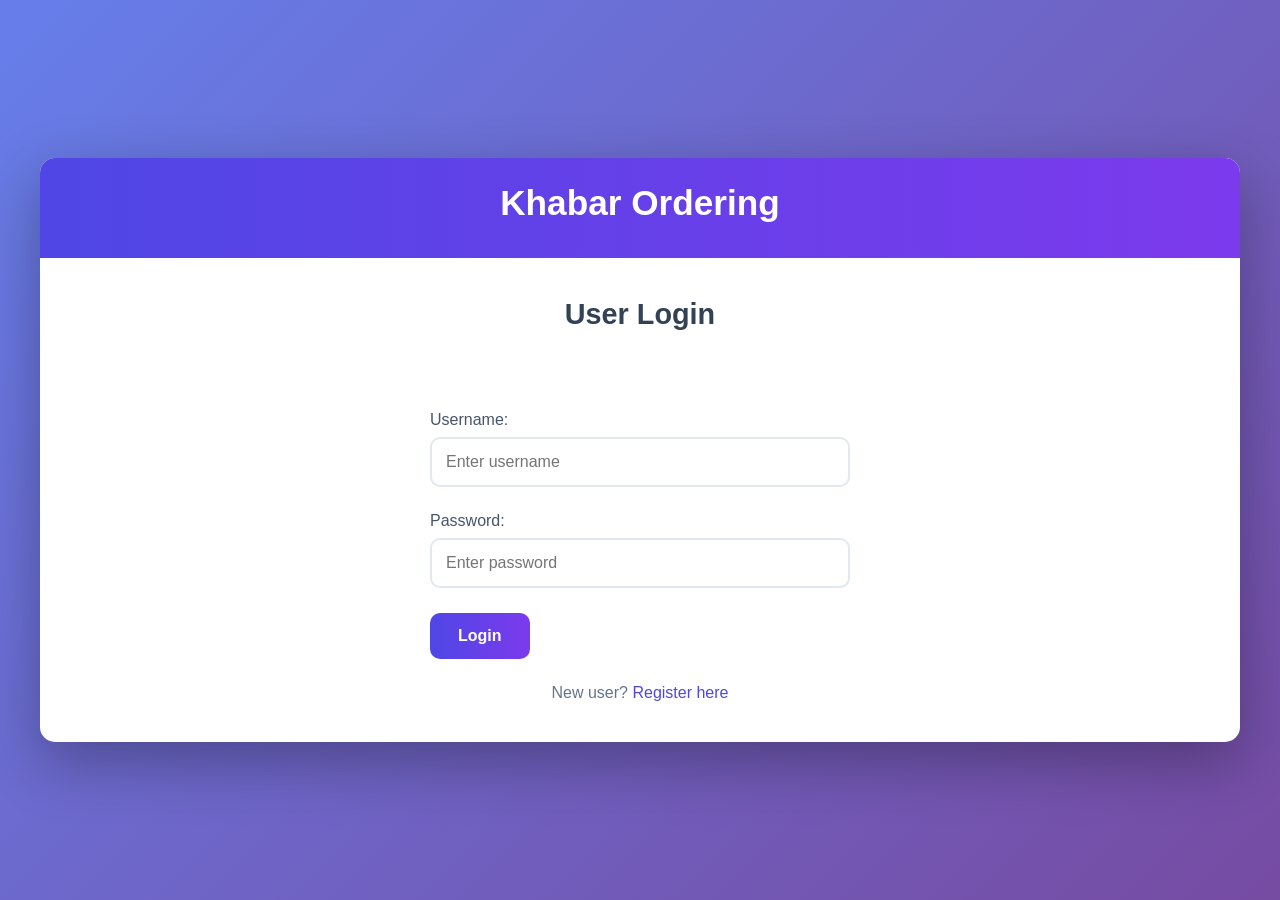
<file: index.html>
<!DOCTYPE html>
<html lang="en">
<head>
    <meta charset="UTF-8">
    <meta name="viewport" content="width=device-width, initial-scale=1.0">
    <title>Login</title>
    <link rel="stylesheet" href="style.css">
</head>
<body>
    <script>
        window.onload = function() {
            setTimeout(function() {
                document.getElementById('username').value = '';
                document.getElementById('password').value = '';
                setTimeout(function() {
                    document.getElementById('username').value = '';
                    document.getElementById('password').value = '';
                }, 100);
            }, 10);
        };
    </script>

    <div class="container">
        <header>
            <h1>Khabar Ordering<h1>
        </header>

        <div class="login-box">
            <h2>User Login</h2>
            <div id="message" class="message"></div>
            
            <form id="loginForm">
                <div class="form-group">
                    <label for="username">Username:</label>
                    <input type="text" id="username" name="username" required 
                           placeholder="Enter username" 
                           data-selenium-id="username-input"
                           autocomplete="off">
                </div>
                
                <div class="form-group">
                    <label for="password">Password:</label>
                    <input type="password" id="password" name="password" required 
                           placeholder="Enter password" 
                           data-selenium-id="password-input"
                           autocomplete="off">
                </div>
                
                <div class="form-group">
                    <button type="submit" class="btn btn-primary" 
                            data-selenium-id="login-button">Login</button>
                </div>
            </form>
            
            <div class="links">
                <p>New user? <a href="register.html" data-selenium-id="register-link">Register here</a></p>
            </div>
        </div>
    </div>
    
    
    <script>
        document.addEventListener('DOMContentLoaded', function() {
            document.getElementById('username').value = '';
            document.getElementById('password').value = '';
        });

        if (localStorage.getItem('loggedIn') === 'true') {
            const userRole = localStorage.getItem('userRole');
            if (userRole === 'admin') {
                window.location.href = 'admin.html';
            } else {
                window.location.href = 'dashboard.html';
            }
        }
        
        document.getElementById('loginForm').addEventListener('submit', function(e) {
            e.preventDefault();
            
            const username = document.getElementById('username').value;
            const password = document.getElementById('password').value;
            const message = document.getElementById('message');
            
            const hardcodedUsers = {
                'admin': {password: 'admin123', role: 'admin', name: 'Admin User'},
                'customer': {password: 'customer123', role: 'customer', name: 'Ayesha Khatun'},
                'user1': {password: 'pass123', role: 'customer', name: 'Test User'}
            };
            
            const registeredUsers = JSON.parse(localStorage.getItem('registeredUsers') || '{}');
            
            let authenticatedUser = null;
            
            if (hardcodedUsers[username] && hardcodedUsers[username].password === password) {
                authenticatedUser = hardcodedUsers[username];
            }
            else if (registeredUsers[username] && registeredUsers[username].password === password) {
                authenticatedUser = registeredUsers[username];
            }
            
            if (authenticatedUser) {
                localStorage.setItem('loggedIn', 'true');
                localStorage.setItem('username', username);
                localStorage.setItem('userRole', authenticatedUser.role);
                localStorage.setItem('userName', authenticatedUser.name || username);
                
                message.textContent = 'Login successful!';
                message.className = 'message success';
                
                setTimeout(() => {
                    if (authenticatedUser.role === 'admin') {
                        window.location.href = 'admin.html';
                    } else {
                        window.location.href = 'dashboard.html';
                    }
                }, 1000);
            } else {
                message.textContent = 'Invalid username or password!';
                message.className = 'message error';
            }
        });
    </script>
</body>
</html>
</file>
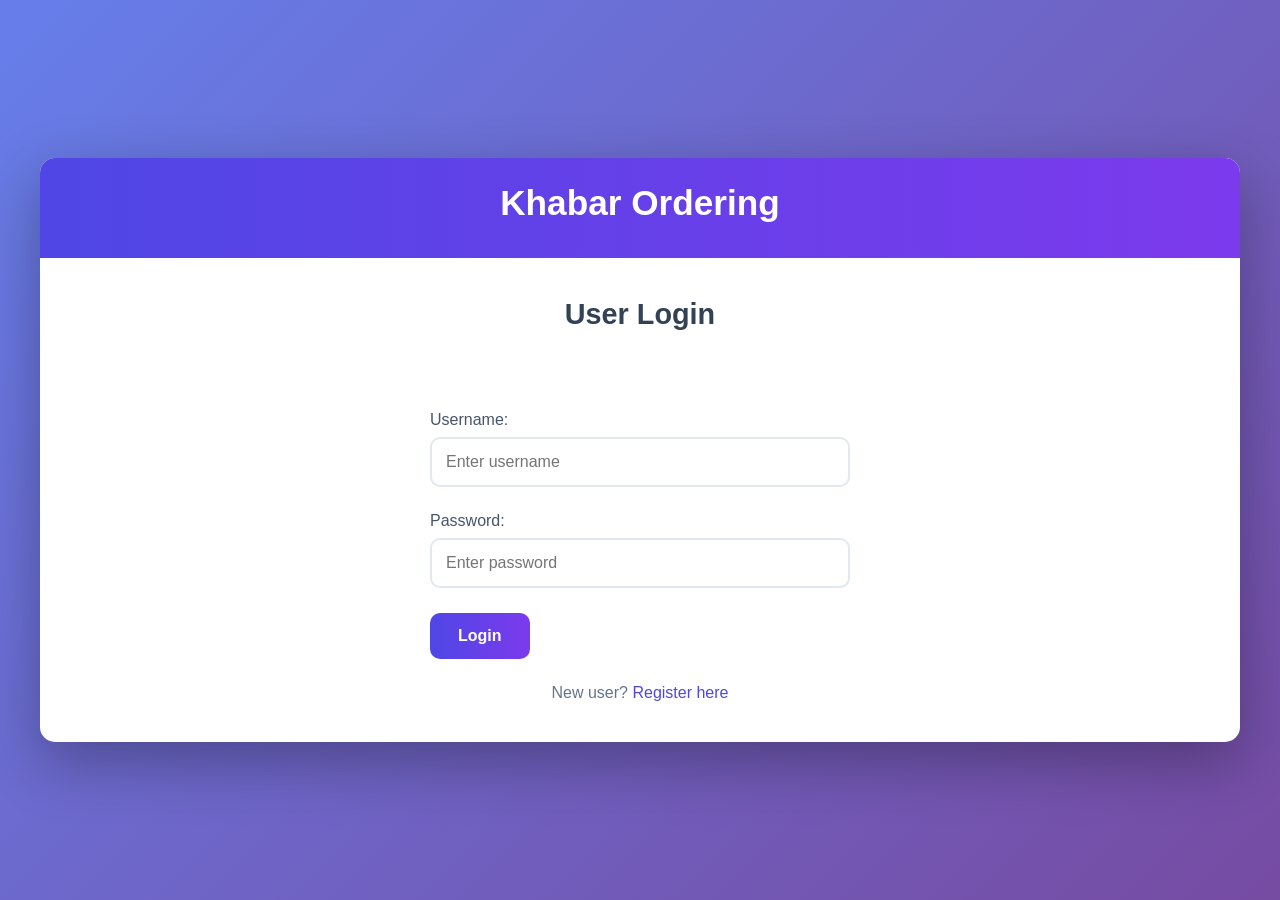
<file: admin.html>
<!DOCTYPE html>
<html lang="en">
<head>
    <meta charset="UTF-8">
    <meta name="viewport" content="width=device-width, initial-scale=1.0">
    <title>Admin Panel</title>
    <link rel="stylesheet" href="style.css">
</head>
<body>
    <div class="container">
        <header>
            <h1>Admin Panel</h1>
            <div class="user-info">
                Welcome, <strong>Admin</strong> | 
                <a href="index.html" onclick="logout()" data-selenium-id="admin-logout">Logout</a>
            </div>
        </header>

        <nav>
            <ul>
                <li><a href="admin.html" class="active">Dashboard</a></li>
                <li><a href="#users">Manage Users</a></li>
                <li><a href="#food">Food Items</a></li>
                <li><a href="#orders">All Orders</a></li>
            </ul>
        </nav>

        <main>
            <h2>Admin Dashboard</h2>
            <p>Manage your food ordering system</p>

            <div class="admin-section" data-selenium-id="remove-user-section">
                <h3>Manage Users</h3>
                <table id="usersTable">
                    <thead>
                        <tr>
                            <th>Username</th>
                            <th>Name</th>
                            <th>Role</th>
                            <th>Actions</th>
                        </tr>
                    </thead>
                    <tbody>
                        <tr>
                            <td>customer</td>
                            <td>Ayesha Khatun</td>
                            <td>Customer</td>
                            <td>
                                <button class="btn btn-danger" onclick="removeUser('customer')" 
                                        data-selenium-id="remove-user-button">Remove</button>
                            </td>
                        </tr>
                        <tr>
                            <td>user1</td>
                            <td>Test User</td>
                            <td>Customer</td>
                            <td>
                                <button class="btn btn-danger" onclick="removeUser('user1')">Remove</button>
                            </td>
                        </tr>
                    </tbody>
                </table>
                <div id="removeMessage" class="message"></div>
            </div>

            <div class="admin-section" data-selenium-id="update-price-section">
                <h3>Update Food Prices</h3>
                <table>
                    <thead>
                        <tr>
                            <th>Food Item</th>
                            <th>Current Price (Tk.)</th>
                            <th>New Price (Tk.)</th>
                            <th>Action</th>
                        </tr>
                    </thead>
                    <tbody>
                        <tr>
                            <td>Cheese Pizza</td>
                            <td><span id="pizzaPrice">250</span></td>
                            <td>
                                <input type="number" id="newPizzaPrice" min="1" max="50" step="0.01" 
                                       value="250" data-selenium-id="price-input">
                            </td>
                            <td>
                                <button class="btn btn-primary" onclick="updatePrice('pizza')"
                                        data-selenium-id="update-price-button">Update</button>
                            </td>
                        </tr>
                        <tr>
                            <td>Burger Combo</td>
                            <td><span id="burgerPrice">300</span></td>
                            <td>
                                <input type="number" id="newBurgerPrice" min="1" max="50" step="0.01" 
                                       value="300">
                            </td>
                            <td>
                                <button class="btn btn-primary" onclick="updatePrice('burger')">Update</button>
                            </td>
                        </tr>
                    </tbody>
                </table>
                <div id="priceMessage" class="message"></div>
            </div>
        </main>

    </div>

    <script>
        if (localStorage.getItem('loggedIn') !== 'true' || localStorage.getItem('userRole') !== 'admin') {
            window.location.href = 'index.html';
        }
        
        function removeUser(username) {
            const message = document.getElementById('removeMessage');
            message.textContent = `User "${username}" has been removed successfully!`;
            message.className = 'message success';
            
            setTimeout(() => {
                message.textContent = '';
                const rows = document.querySelectorAll('#usersTable tbody tr');
                rows.forEach(row => {
                    if (row.cells[0].textContent === username) {
                        row.remove();
                    }
                });
            }, 1500);
        }
        
        function updatePrice(item) {
            const priceInput = document.getElementById(`new${item.charAt(0).toUpperCase() + item.slice(1)}Price`);
            const priceDisplay = document.getElementById(`${item}Price`);
            const message = document.getElementById('priceMessage');
            
            const newPrice = parseFloat(priceInput.value).toFixed(2);
            priceDisplay.textContent = newPrice;
            
            message.textContent = `${item.charAt(0).toUpperCase() + item.slice(1)} price updated to ${newPrice} Tk.!`;
            message.className = 'message success';
            
            setTimeout(() => {
                message.textContent = '';
            }, 2000);
        }
        
        function logout() {
            localStorage.clear();
            window.location.href = 'index.html';
        }
    </script>
</body>
</html>
</file>
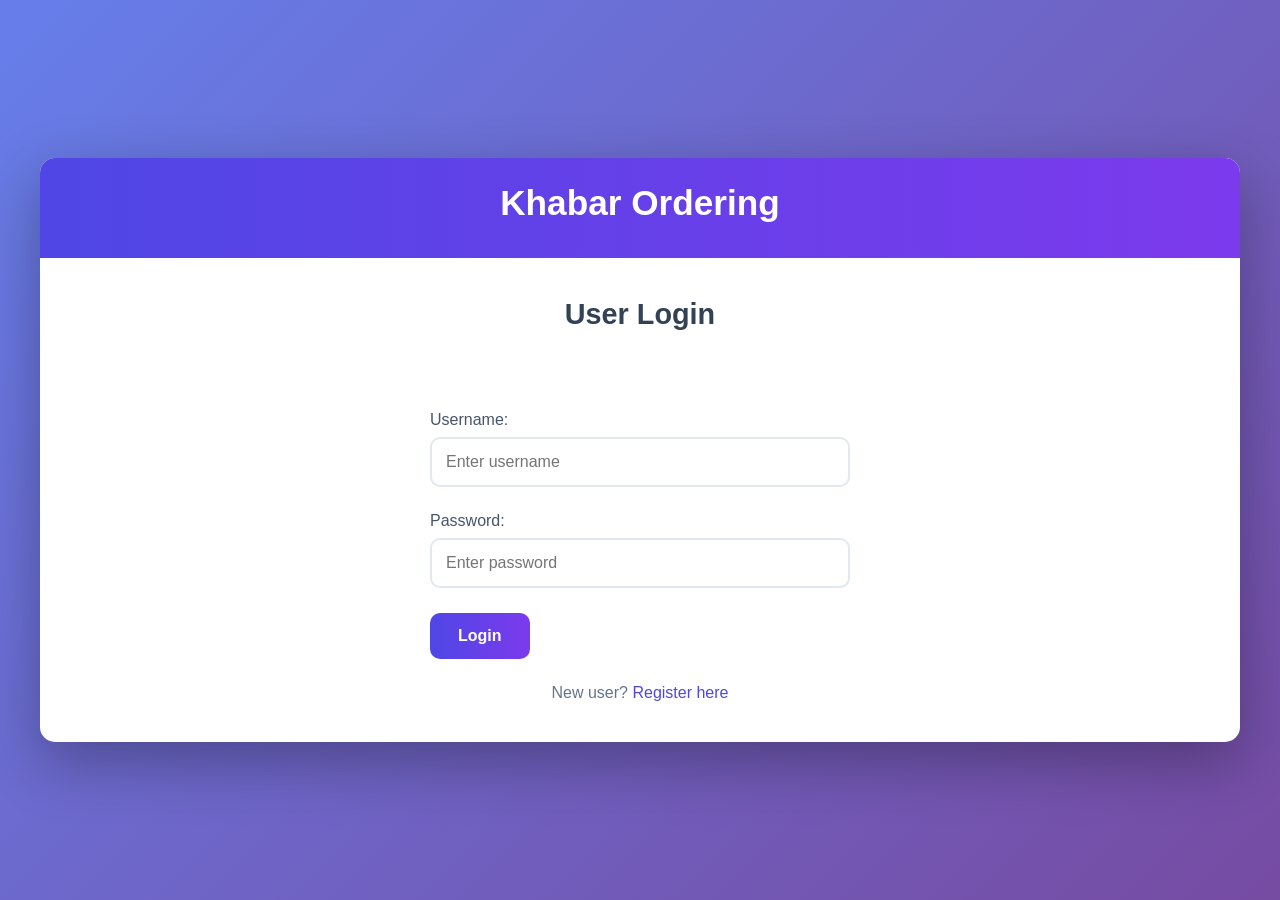
<file: dashboard.html>
<!DOCTYPE html>
<html lang="en">
<head>
    <meta charset="UTF-8">
    <meta name="viewport" content="width=device-width, initial-scale=1.0">
    <title>Dashboard</title>
    <link rel="stylesheet" href="style.css">
</head>
<body>
    <div class="container">
        <header>
            <h1>Khabar Ordering</h1>
            <div class="user-info">
                Welcome, <span id="userName">Customer</span> | 
                <a href="index.html" onclick="logout()" data-selenium-id="logout-link">Logout</a>
            </div>
        </header>

        <nav>
            <ul>
                <li><a href="dashboard.html" class="active">Dashboard</a></li>
                <li><a href="#orders">My Orders</a></li>
                <li><a href="#profile">Profile</a></li>
            </ul>
        </nav>

        <main>
            <div class="welcome-section">
                <h2>Customer Dashboard</h2>
                <p>Welcome to your food ordering dashboard!</p>
            </div>

            <div class="cards">
                <div class="card">
                    <h3>Order Food</h3>
                    <p>Browse our menu and place an order</p>
                    <br>
                    <button class="btn" data-selenium-id="order-button">View Menu</button>
                </div>
                
                <div class="card">
                    <h3>Order History</h3>
                    <p>View your previous orders</p>
                    <br>
                    <button class="btn" data-selenium-id="history-button">View History</button>
                </div>
                
                <div class="card">
                    <h3>My Profile</h3>
                    <p>Update your personal information</p>
                    <br>
                    <button class="btn" data-selenium-id="profile-button">Edit Profile</button>
                </div>
            </div>

            <div class="order-section">
                <h3>Recent Orders</h3>
                <table>
                    <thead>
                        <tr>
                            <th>Order ID</th>
                            <th>Food Item</th>
                            <th>Price (Tk.)</th>
                            <th>Status</th>
                        </tr>
                    </thead>
                    <tbody>
                        <tr>
                            <td>#1001</td>
                            <td>Cheese Pizza</td>
                            <td>250</td>
                            <td><span class="status delivered">Delivered</span></td>
                        </tr>
                        <tr>
                            <td>#1002</td>
                            <td>Burger Combo</td>
                            <td>300</td>
                            <td><span class="status pending">Pending</span></td>
                        </tr>
                    </tbody>
                </table>
            </div>
        </main>

    </div>

    <script>
        if (localStorage.getItem('loggedIn') !== 'true') {
            window.location.href = 'index.html';
        }
        
        document.getElementById('userName').textContent = localStorage.getItem('userName') || 'Customer';
        
        function logout() {
            localStorage.clear();
            window.location.href = 'index.html';
        }
    </script>
</body>
</html>
</file>
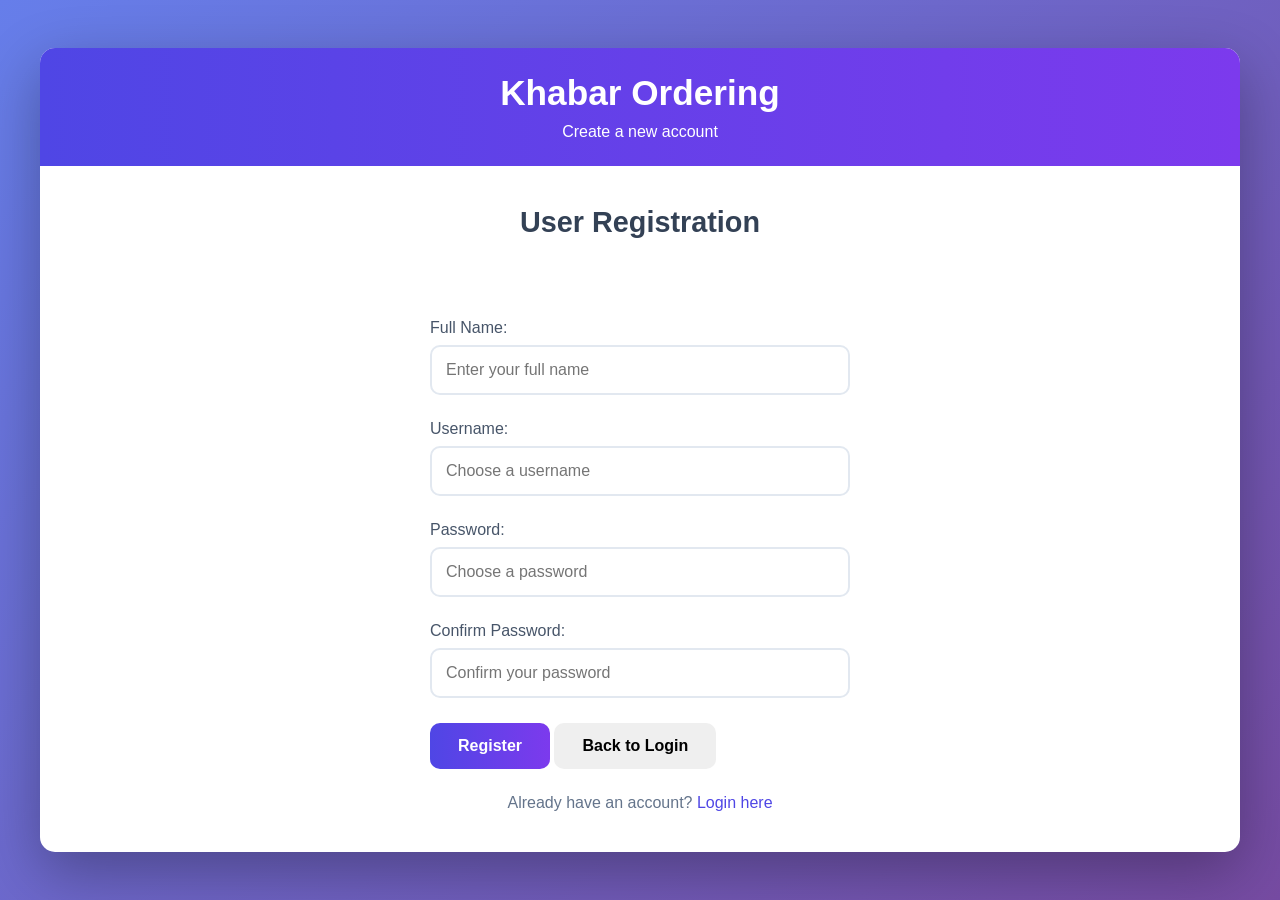
<file: register.html>
<!DOCTYPE html>
<html lang="en">
<head>
    <meta charset="UTF-8">
    <meta name="viewport" content="width=device-width, initial-scale=1.0">
    <title>Register</title>
    <link rel="stylesheet" href="style.css">
</head>
<body>
    <div class="container">
        <header>
            <h1>Khabar Ordering</h1>
            <p>Create a new account</p>
        </header>

        <div class="login-box">
            <h2>User Registration</h2>
            <div id="message" class="message"></div>
            
            <form id="registerForm">
                <div class="form-group">
                    <label for="regName">Full Name:</label>
                    <input type="text" id="regName" name="regName" required 
                           placeholder="Enter your full name"
                           data-selenium-id="name-input">
                </div>
                
                <div class="form-group">
                    <label for="regUsername">Username:</label>
                    <input type="text" id="regUsername" name="regUsername" required 
                           placeholder="Choose a username"
                           data-selenium-id="reg-username-input">
                </div>
                
                <div class="form-group">
                    <label for="regPassword">Password:</label>
                    <input type="password" id="regPassword" name="regPassword" required 
                           placeholder="Choose a password"
                           data-selenium-id="reg-password-input">
                </div>
                
                <div class="form-group">
                    <label for="regConfirmPassword">Confirm Password:</label>
                    <input type="password" id="regConfirmPassword" required 
                           placeholder="Confirm your password"
                           data-selenium-id="confirm-password-input">
                </div>
                
                <div class="form-group">
                    <button type="submit" class="btn btn-primary" 
                            data-selenium-id="register-button">Register</button>
                    <button type="button" class="btn" onclick="window.location.href='index.html'">Back to Login</button>
                </div>
            </form>
            
            <div class="links">
                <p>Already have an account? <a href="index.html">Login here</a></p>
            </div>
        </div>
        
    </div>
    
    <script>
document.getElementById('registerForm').addEventListener('submit', function(e) {
    e.preventDefault();
    
    const name = document.getElementById('regName').value;
    const username = document.getElementById('regUsername').value;
    const password = document.getElementById('regPassword').value;
    const confirmPassword = document.getElementById('regConfirmPassword').value;
    const message = document.getElementById('message');
    
    if (password !== confirmPassword) {
        message.textContent = 'Passwords do not match!';
        message.className = 'message error';
        return;
    }
    
    if (password.length < 6) {
        message.textContent = 'Password must be at least 6 characters!';
        message.className = 'message error';
        return;
    }
    
    const hardcodedUsers = ['admin', 'customer', 'user1'];
    if (hardcodedUsers.includes(username.toLowerCase())) {
        message.textContent = 'This username is reserved! Please choose another.';
        message.className = 'message error';
        return;
    }
    
    const existingUsers = JSON.parse(localStorage.getItem('registeredUsers') || '{}');
    
    if (existingUsers[username]) {
        message.textContent = 'Username already exists!';
        message.className = 'message error';
        return;
    }
    existingUsers[username] = {
        name: name,
        password: password,
        role: 'customer',
        email: ''
    };
    
    localStorage.setItem('registeredUsers', JSON.stringify(existingUsers));
    
    message.textContent = `Registration successful! You can now login as "${username}"`;
    message.className = 'message success';
    
    setTimeout(() => {
        window.location.href = `index.html?username=${encodeURIComponent(username)}`;
    }, 2000);
});
    </script>
</body>
</html>
</file>
<file: style.css>
* {
    margin: 0;
    padding: 0;
    box-sizing: border-box;
    font-family: 'Segoe UI', Tahoma, Geneva, Verdana, sans-serif;
}

body {
    background: linear-gradient(135deg, #667eea 0%, #764ba2 100%);
    min-height: 100vh;
    display: flex;
    justify-content: center;
    align-items: center;
    padding: 20px;
}

.container {
    background: white;
    border-radius: 15px;
    box-shadow: 0 20px 60px rgba(0,0,0,0.3);
    width: 100%;
    max-width: 1200px;
    overflow: hidden;
}

header {
    background: linear-gradient(90deg, #4f46e5, #7c3aed);
    color: white;
    padding: 25px;
    text-align: center;
}

header h1 {
    margin-bottom: 10px;
    font-size: 2.2rem;
}

.user-info {
    background: rgba(255,255,255,0.1);
    padding: 10px 20px;
    border-radius: 50px;
    display: inline-block;
    margin-top: 15px;
}

.user-info a {
    color: #93c5fd;
    text-decoration: none;
    margin-left: 15px;
}

.user-info a:hover {
    text-decoration: underline;
}

nav {
    background: #f8fafc;
    border-bottom: 1px solid #e2e8f0;
}

nav ul {
    display: flex;
    list-style: none;
    padding: 0;
    margin: 0;
}

nav li {
    flex: 1;
}

nav a {
    display: block;
    padding: 18px;
    text-align: center;
    text-decoration: none;
    color: #475569;
    font-weight: 500;
    transition: all 0.3s;
}

nav a:hover, nav a.active {
    background: white;
    color: #4f46e5;
    border-bottom: 3px solid #4f46e5;
}

/* Login/Register Box */
.login-box {
    padding: 40px;
    max-width: 500px;
    margin: 0 auto;
}

.login-box h2 {
    color: #334155;
    margin-bottom: 30px;
    text-align: center;
    font-size: 1.8rem;
}

.form-group {
    margin-bottom: 25px;
}

.form-group label {
    display: block;
    margin-bottom: 8px;
    color: #475569;
    font-weight: 500;
}

.form-group input {
    width: 100%;
    padding: 14px;
    border: 2px solid #e2e8f0;
    border-radius: 10px;
    font-size: 16px;
    transition: border 0.3s;
}

.form-group input:focus {
    outline: none;
    border-color: #4f46e5;
}

.btn {
    padding: 14px 28px;
    border: none;
    border-radius: 10px;
    font-size: 16px;
    font-weight: 600;
    cursor: pointer;
    transition: all 0.3s;
    display: inline-block;
    text-decoration: none;
    text-align: center;
}

.btn-primary {
    background: linear-gradient(90deg, #4f46e5, #7c3aed);
    color: white;
}

.btn-primary:hover {
    transform: translateY(-2px);
    box-shadow: 0 10px 20px rgba(79, 70, 229, 0.3);
}

.btn-danger {
    background: #ef4444;
    color: white;
}

.btn-danger:hover {
    background: #dc2626;
}

.message {
    padding: 15px;
    border-radius: 10px;
    margin-bottom: 20px;
    text-align: center;
    font-weight: 500;
}

.message.success {
    background: #d1fae5;
    color: #065f46;
    border: 1px solid #a7f3d0;
}

.message.error {
    background: #fee2e2;
    color: #991b1b;
    border: 1px solid #fecaca;
}

.cards {
    display: grid;
    grid-template-columns: repeat(auto-fit, minmax(250px, 1fr));
    gap: 25px;
    margin: 30px 0;
}

.card {
    background: white;
    border: 1px solid #e2e8f0;
    border-radius: 12px;
    padding: 25px;
    text-align: center;
    box-shadow: 0 4px 6px rgba(0,0,0,0.05);
    transition: transform 0.3s;
}

.card:hover {
    transform: translateY(-5px);
    box-shadow: 0 10px 20px rgba(0,0,0,0.1);
}

.card h3 {
    color: #334155;
    margin-bottom: 10px;
}

table {
    width: 100%;
    border-collapse: collapse;
    margin: 20px 0;
    background: white;
    border-radius: 10px;
    overflow: hidden;
    box-shadow: 0 4px 6px rgba(0,0,0,0.05);
}

thead {
    background: #f8fafc;
}

th, td {
    padding: 16px;
    text-align: left;
    border-bottom: 1px solid #e2e8f0;
}

th {
    color: #475569;
    font-weight: 600;
}

tbody tr:hover {
    background: #f8fafc;
}

.status {
    padding: 6px 12px;
    border-radius: 20px;
    font-size: 14px;
    font-weight: 500;
}

.status.delivered {
    background: #d1fae5;
    color: #065f46;
}

.status.pending {
    background: #fef3c7;
    color: #92400e;
}

.admin-section {
    background: #f8fafc;
    padding: 25px;
    border-radius: 12px;
    margin: 30px 0;
}

.admin-section h3 {
    color: #334155;
    margin-bottom: 20px;
    display: flex;
    align-items: center;
    gap: 10px;
}

.links {
    margin-top: 25px;
    text-align: center;
    color: #64748b;
}

.links a {
    color: #4f46e5;
    text-decoration: none;
    font-weight: 500;
}

.links a:hover {
    text-decoration: underline;
}

footer {
    text-align: center;
    padding: 25px;
    color: #64748b;
    border-top: 1px solid #e2e8f0;
    margin-top: 30px;
}

main {
    padding: 30px;
}

.welcome-section {
    text-align: center;
    margin-bottom: 30px;
    padding: 20px;
    background: linear-gradient(90deg, #e0e7ff, #ede9fe);
    border-radius: 12px;
}

.welcome-section h2 {
    color: #4f46e5;
    margin-bottom: 10px;
}
</file>
